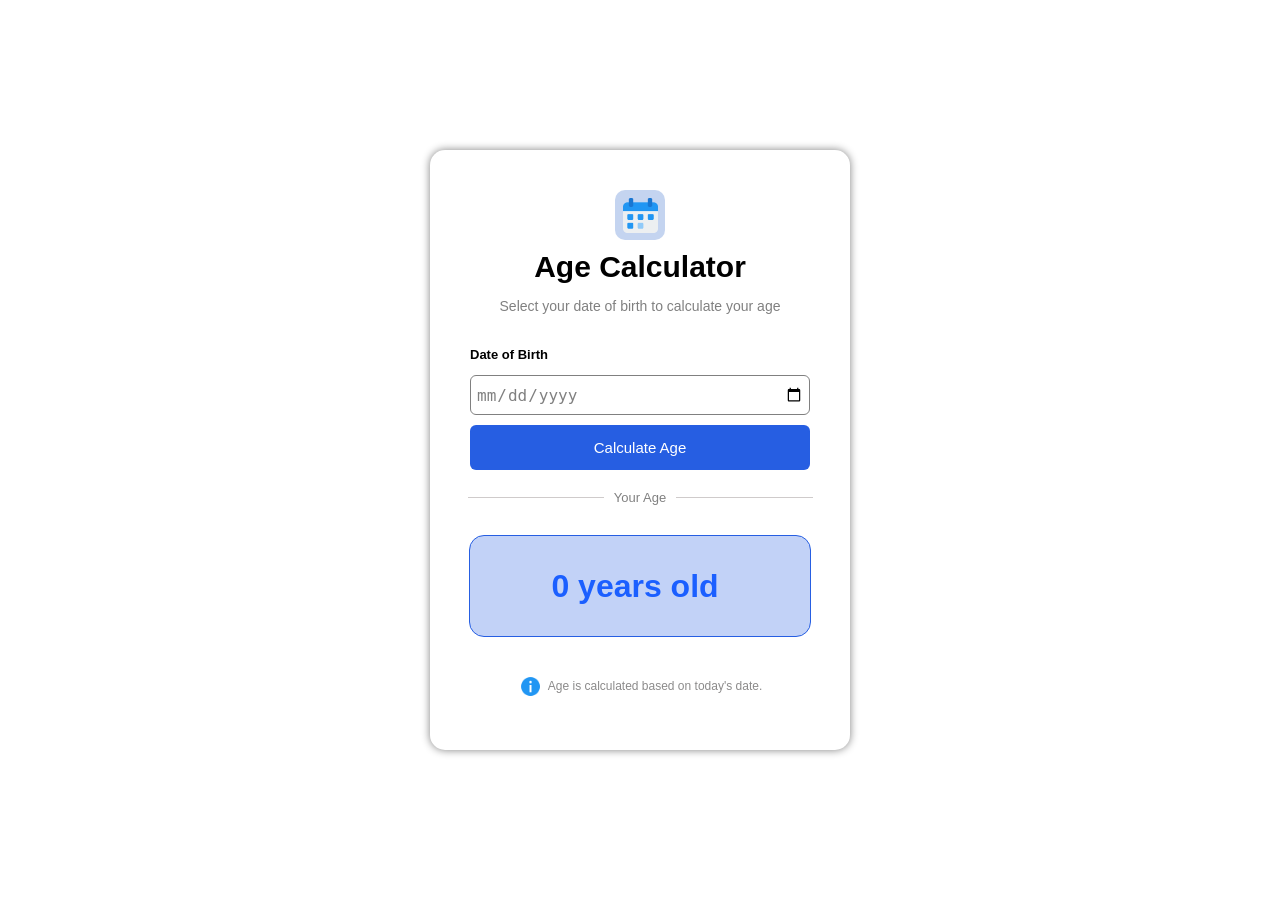
<file: Age_Calculator/index.html>
<html lang="en">
<head>

    <meta charset="UTF-8">
    <meta name="viewport" content="width=device-width, initial-scale=1.0">
    <title>Age Calculator</title>
    <link rel="icon" type="image/png" href="calen.png">
    <link rel="stylesheet" href="design.css">


</head>
<body>

    <div class="frame">
        <div class="icon_container">
            <img src="calen.png" alt="icon" class="icon">
        </div>
        <p class="title">Age Calculator</p>
        <p class="description">Select your date of birth to calculate your age</p>  
        
        <div class="date_title">
            <p>Date of Birth</p>
        </div>
        <input type="date" id="date" name="date" >
        
        <button id="button" class="button">Calculate Age</button>

        <div class="line-text">
            <span>Your Age</span>
        </div>

        <div class="age_container">
            <h1 id="age" class="age">0 years old</h1>
        </div>
        
        <div class="info_container">
            <img src="info.png" alt="icon" class="info_ico">
            <p class="info">Age is calculated based on today's date.</p>
        </div>

    </div>

    <script src="script.js"></script>


</body>
</html>
</file>
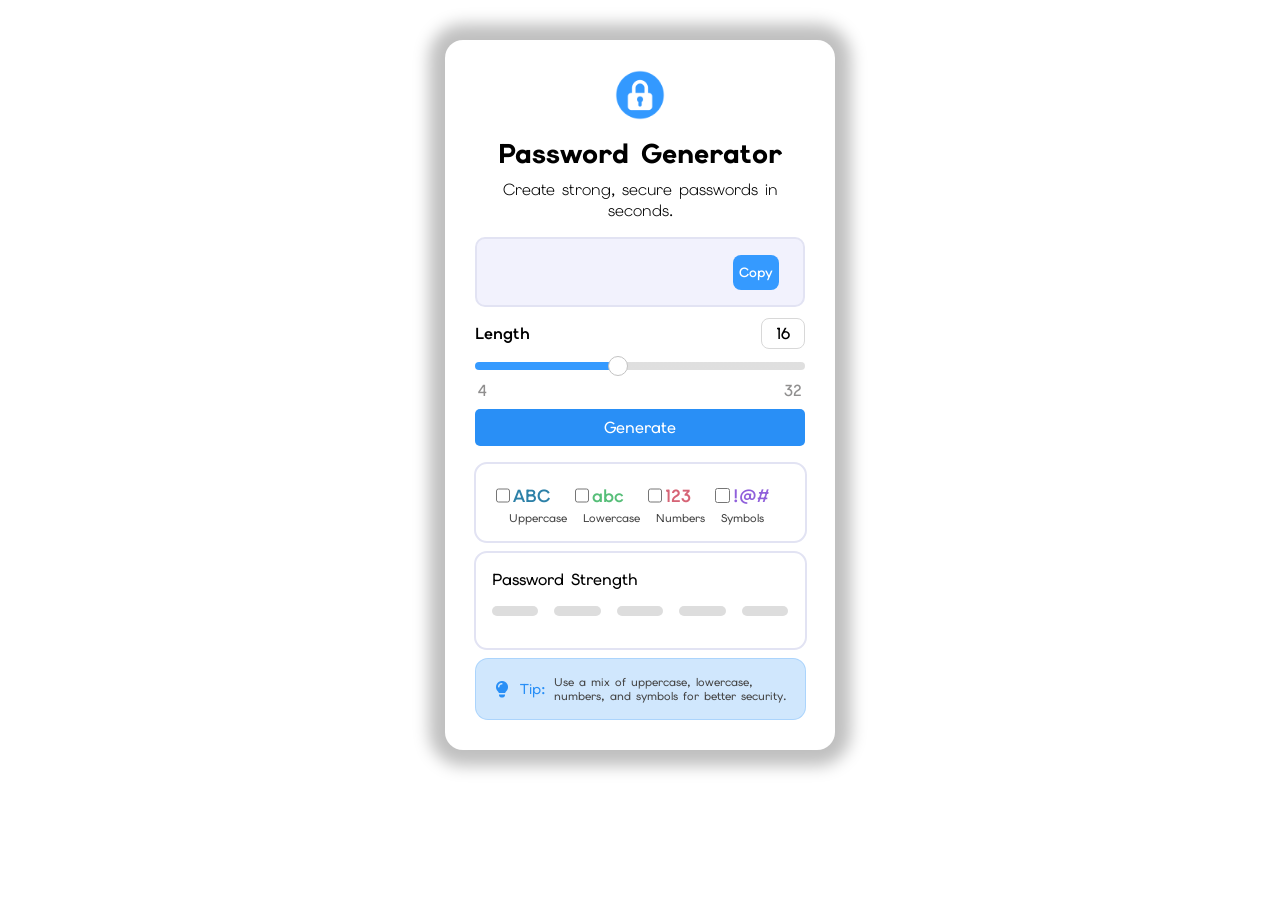
<file: Password_Generator/index.html>
<html lang="en">
<head>
    <meta charset="UTF-8">
    <meta name="viewport" content="width=device-width, initial-scale=1.0">
    
    <title>Password Generator</title>

    <link rel="stylesheet" href="design.css">

</head>
<body> 

    <div class="mainFrame">

        <img class="lockPic" src="img/lock.png" alt="lock">
        <p class="title">Password Generator</p>
        <p class="description">Create strong, secure passwords in seconds.</p>
        
        <div class="passwordFrame">
            
            <p id="passwordText" class="password"></p>
            <button id="copyButt" class="copyButton">Copy</button>

        </div>

        <div class="lengthFrame">

            <p class="lengthText">Length</p>
            <div class="valueFrame">
                <p id="value" class="lengthValue"></p>
            </div>
            

        </div>

        <input
            id="slider"
            type="range"
            class="slider"
            min="4"
            max="32"
            value="16">

        <div class="numFrame">

            <p class="numText">4</p>
            <p class="numText">32</p>

        </div>

        <button id="button" class="generateButton">Generate</button>


        <div class="checkboxMain">

            <div class="checkboxContainer">

                <input type="checkbox" id="uppercase">
                <label style="color: #2d81a8;" for="uppercase">ABC</label>

                <input type="checkbox" id="lowercase">
                <label style="color: #56be78;" for="lowercase">abc</label>

                <input type="checkbox" id="numbers">
                <label style="color: #d66476;" for="numbers">123</label>

                <input type="checkbox" id="symbols">
                <label style="color: #9060db;" for="symbols">!@#</label>


            </div>

            <div class="checkboxDescContainer">

                <label for="uppercase">Uppercase</label>
                <label for="lowercase">Lowercase</label>
                <label for="numbers">Numbers</label>
                <label for="symbols">Symbols</label>


            </div>



        </div>
        
        <div class="strengthMain">

            <div class="strengthContainer">
                <p>Password Strength</p>
                <p id="strengthText"></p>
            </div>

            <div class="strength-bars">
                <div class="bar"></div>
                <div class="bar"></div>
                <div class="bar"></div>
                <div class="bar"></div>
                <div class="bar"></div>
            </div>

            <div class="strengthDescription">

                <span id="strengthDescription"></span>

            </div>
            
        </div>

        <div class="tipMain">

            <img class="lightbulb" src="img/lightbulb.png" alt="lightbulb">
            <span class="tip">Tip:</span> 
            <span class="tipDesc">Use a mix of uppercase, lowercase, numbers, and symbols for better security.</span>

        </div>


        




        


    </div>

    <script src="script.js"></script>
    
</body>
</html>
</file>
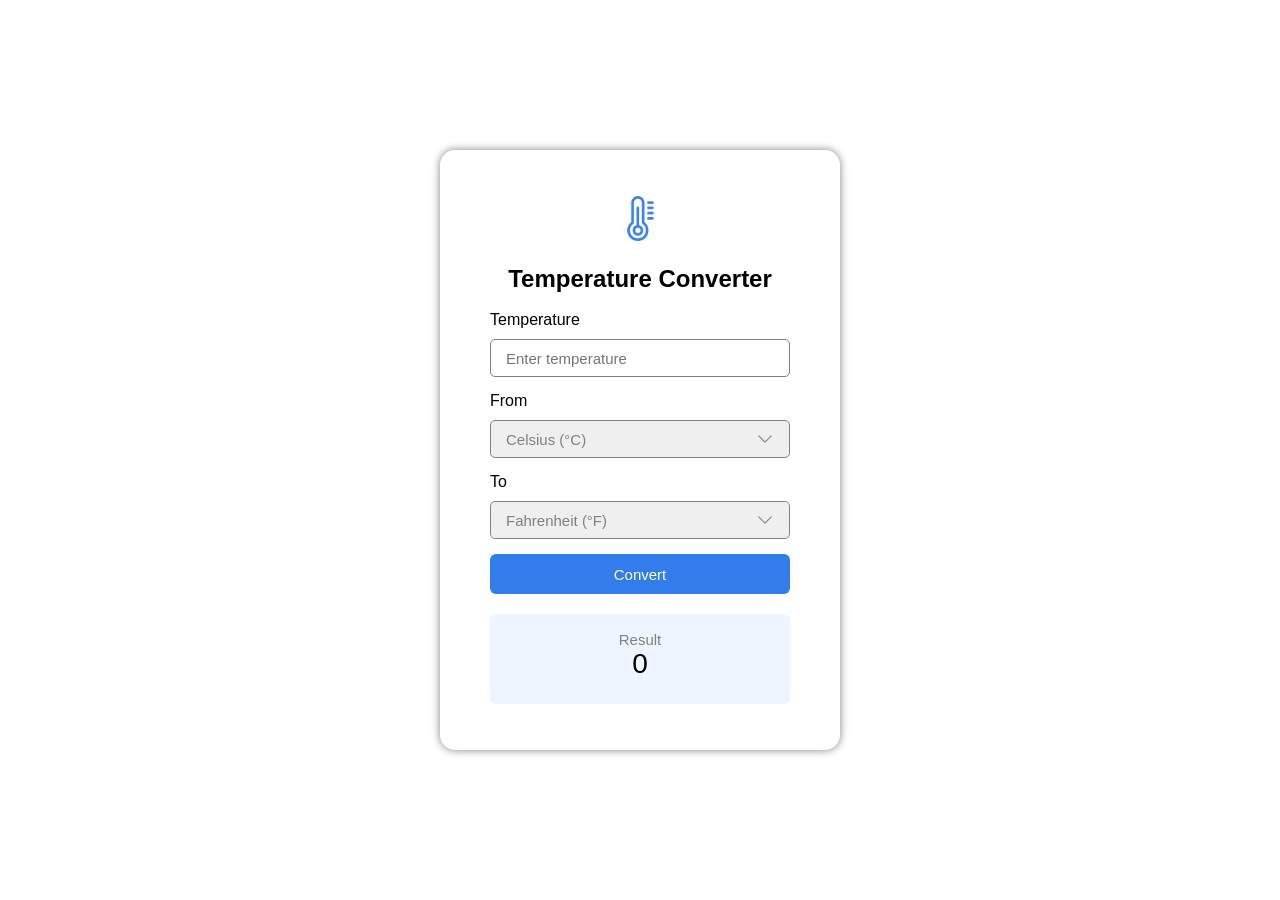
<file: Temperature_Converter/index.html>
<html lang="en">
<head>
    <meta charset="UTF-8">
    <meta name="viewport" content="width=device-width, initial-scale=1.0">
    <title>Temperature Converter</title>

    <link rel="stylesheet" href="design.css">

</head>

<body>

    <div class="mainFrame">

        <img class="icon" src="thermometer.png" alt="Icon">
        <p class="title">Temperature Converter</p>

        <p class="text">Temperature</p>
        <input id="current" class="input_temp" type="number" placeholder="Enter temperature">

        <p class="text">From</p>
        <select class="select" name="" id="prevTemp">
            <option value="c">Celsius (°C)</option>
            <option value="f">Fahrenheit (°F)</option>
            <option value="k">Kelvin (K)</option>
        </select>

        <p class="text">To</p>
        <select class="select" name="" id="afterTemp">
            <option value="f">Fahrenheit (°F)</option>
            <option value="c">Celsius (°C)</option>
            <option value="k">Kelvin (K)</option>
        </select>
        
        <button class="butt" id="button" type="submit">Convert</button>

        <div class="result_container">

            <p class="result_text">Result</p>
            <p id="result" class="result_value">0</p>

        </div>

    </div>

    <script src="script.js"></script>

</body>
</html>
</file>
<file: Age_Calculator/design.css>
body{

    display: flex;
    justify-content: center;
    align-items: center;

}
.frame{
    display: flex;
    flex-direction: column;
    align-items: center;
    

    background-color: white;
    box-shadow: 0px 0px 9px gray;
    border-radius: 15px;

    width: 420px;
    height: 600px;

    font-family: Arial, Helvetica, sans-serif;

}


.icon_container{
    display: flex;
    align-items: center;
    justify-content: center;
    background-color: #c4d4f0;
    border-radius: 10px;
    width: 50px;
    height: 50px;
    margin-top: 40px;


}

.icon{

    width: 35px;
    height: 35px;
    
    
}

.title{

    
    margin-top: 10px;
    margin-bottom: 0px;
    font-size: 30px;
    font-weight: 550;

}

.description{

    color: gray;
    margin-bottom: 20px;

    font-size: 14px;
    font-weight: 40px;

}

.date_title{

    align-self: flex-start;
    padding-left: 40px;
    font-size: 13px;
    font-weight:bold;

}

input[type="date"]{
    
    border: 1px solid gray;
    color: gray;
    margin-top: 0px;
    padding: 5px;
    font-size: 16px;
    width: 340px;
    height: 40px;
    border-radius: 6px;

}

input[type="date"]:hover{

    border: 1px solid rgb(0, 0, 0);

}

.button{

    font-size: 15px;
    color: white;
    background-color: #265ee2;
    border: #265ee2;

    margin-top: 10px;
    width: 340px;
    height: 45px;
    border-radius: 6px;

}

.button:hover{

    background-color: #1b50ce;
    cursor: pointer;

}

.button:active{

    background-color: #1748bb;
    cursor: pointer;
    transform: scale(0.98);

}

.line-text {
    font-size: 13px;
    color: gray;
    display: flex;
    align-items: center;
    gap: 10px;
    width: 345px;
    margin-top: 20px;
    font-weight: lighter;
    
}

.line-text::before,
.line-text::after {
    content: "";
    flex: 1;
    height: 0.5px;
    background-color: rgb(207, 203, 203);
}

.age_container{

    background-color: #265ee247;
    width: 340px;
    height: 100px;
    display: flex;
    justify-content: center;
    align-items: center;
    margin-top: 30px;
    border-radius: 15px;
    border: 1px solid #265ee2;
    margin-bottom: 30px
}

.age{

    color: #1b5fff;
    margin-right: 10px;
}

.info_container{

    display: flex;
    justify-content: center;
    align-items: center;
    gap: 5px;



}

.info_ico{

    width: 25px;
    height: 25px;

}

.info{

    
    color: rgb(140, 139, 139);
    font-size: 12px;
    font-weight: lighter;

}
</file>
<file: Password_Generator/design.css>
@font-face {
    font-family: "ElmsSans";
    src: url("font/ElmsSans-VariableFont_wght.ttf") format("truetype");
}

body {

    display: flex;
    justify-content: center;
    flex-direction: column;
    align-items: center;
    padding: 2rem;

}

.mainFrame{

    display: flex;
    flex-direction: column;
    align-items: center;
    padding: 30px 30px;

    width: 90%;
    max-width: 330px;
    min-width: 300px;
    height: auto;

    background: #FFFFFF;
    box-shadow: 0px 0px 16px 16px rgba(0, 0, 0, 0.25);
    border-radius: 18px;
    overflow: hidden;
    

}

.lockPic{

    width: 50px;
    margin-bottom: 1rem;

}

.title{

    font-family: ElmsSans;
    font-style: normal;
    font-weight: 800;
    font-size: 1.7rem;
    text-align: center;
    margin: 0%;
    margin-bottom: 0.5rem;
    color: #000000;
    
}

.description{

    font-family: ElmsSans;
    font-style: normal;
    font-weight: 300;
    font-size: 1rem;
    text-align: center;
    margin: 0%;
    margin-bottom: 1rem;
    color: #000000;

}

.passwordFrame{

    box-sizing: border-box;
    display: grid;
    flex-direction: row;
    grid-template-columns: 1fr auto 1fr;
    justify-content: flex-end;
    align-items: center;
    padding-right: 1.5rem;
    gap: 1rem;

    width: 100%;
    height: 70px;

    background: #F2F2FD;
    border: 2px solid #E2E3F3;
    border-radius: 10px;
    overflow: hidden;
}

.password{

    grid-column: 2;
    justify-self: center;
    font-family: ElmsSans;
    font-style: normal;
    font-weight: 600;
    
    display: flex;
    align-items: center;
    text-align: center;

    color: #000000

}


.copyButton{
    grid-column: 3;
    justify-self: end;
    height: 35px;
    width: auto;
    font-family: ElmsSans;
    font-weight: 600;
    background: #359aff;
    color: white;
    border: none;
    border-radius: 8px;
    cursor: pointer;
    

}

.copyButton:hover{

    background: #2e84da;
    box-shadow: 0 8px 18px rgba(149, 149, 149, 0.35);
    transform: translateY(-1px);

}

.copyButton:active{

    background: #2366a9;
    transform: translateY(1px);
    box-shadow: 0 3px 8px rgba(119, 119, 119, 0.35);

}


.lengthFrame{

    display: flex;
    flex-direction: row;
    justify-content: center;
    align-items: center;
    padding: 0%;
    gap: 70%;

    width: 100%;

    background: #FFFFFF;

}

.lengthText{

    font-family: ElmsSans;
    font-weight: 650;
    

}

.valueFrame{

    display: flex;
    justify-content: center;
    align-items: center;
    width: 50px;
    height: 20px;
    padding: 0.3rem;
    border: 1px solid #d8d8d8;
    border-radius: 8px;

}

.lengthValue{

    font-family: ElmsSans;
    font-weight: 550;
    margin: 0%;
    
    
}

.slider{

    appearance: none;
    -webkit-appearance: none;
    width: 100%;
    height: 8px;
    border-radius: 999px;
    outline: none;
    cursor: pointer;

}

.slider::-webkit-slider-thumb {
    appearance: none;
    -webkit-appearance: none;

    width: 20px;
    height: 20px;

    border: 1px solid rgb(195, 195, 195);
    border-radius: 50%;
    background: #ffffff;

    cursor: pointer;
}

.numFrame{

    display: flex;
    justify-content: center;
    align-items: center;
    flex-direction: row;
    gap: 90%;
    margin-top: 0.5rem;
    margin-bottom: 0.5rem;
    width: 100%;
    background: #FFFFFF;

}

.numText{

    font-family: ElmsSans;
    font-weight: 550;
    margin: 0%;
    color: #616060b3;
}

.generateButton{

    margin-bottom: 1rem;
    padding: 0.5rem;
    width: 100%;
    border: none;
    border-radius: 5px;
    font-family: ElmsSans;
    background-color: #298ff6;
    color: white;
    font-weight: 520;
    font-size: 1rem;

}

.generateButton:hover{

    background-color: #2683e1;
    box-shadow: 0 8px 18px rgba(0,0,0,0.35);
    transform: translateY(-2px);

}

.generateButton:active{

    background-color: #2073c5;
    box-shadow: 0 3px 8px rgba(0,0,0,0.25);
    transform: translateY(1px);

}

.checkboxMain{

    display: flex;
    flex-direction: column;
    border: 2px solid #E2E3F3;
    border-radius: 13px;
    padding: 1rem;
    width: 90%;
    


}

.checkboxContainer{

    display: flex;
    flex-direction: row;
    justify-content: space-between;
    align-items: center;
    


}

.checkboxContainer input[type="checkbox"]{
    width: 25px;
    height: 25px;
    cursor: pointer;
    accent-color: #298ff6;


}

.checkboxContainer label{

    font-family: ElmsSans;
    font-size: 1.1rem;
    font-weight: 650;
    margin-right: 20px;

}

.checkboxDescContainer{

    display: flex;
    flex-direction: row;
    justify-content: center;
    align-items: center;
    margin-right: 0.5rem;
    gap: 1rem;
    font-family: ElmsSans;
    color: #454545fd;
    font-weight: 520;
    font-size: 0.7rem;
    
    
}

.strengthMain{

    display: flex;
    flex-direction: column;
    justify-content: center;
    margin-left: 0.5rem;
    margin-right: 0.5rem;
    margin-top: 0.5rem;
    width: 90%;
    border: 2px solid #E2E3F3;
    border-radius: 13px;
    padding: 1rem;

}

.strengthContainer{

    display: flex;
    flex-direction: row;
    justify-content: space-between;
    align-items: center;
    width: 100%;
    font-family: ElmsSans;
    font-weight: 520;
    font-size: 1rem;
    
}

.strengthContainer p{

    margin-top: 0%;

}

.strength-bars{
    display: flex;
    flex-direction: row;
    justify-content: space-between;
    align-items: center;
    width: 100%;
    gap: 1rem;
    margin-bottom: 1rem;
    
}

.bar{
    
    width: 100px;
    height:10px;
    background-color:#ddd;
    border-radius:20px;
}

.bar.default {
    background-color: #ddd;
}

.bar.weak {
    background-color: #ff3b30;
}

.bar.medium {
    background-color: #ff9500;
}

.bar.strong {
    background-color: #ffd60a;
}

.bar.veryStrong {
    background-color: #32d74b;
}

.bar.max {
    background-color: #00ff99;
}

.strengthDescription{

    display: flex;
    flex-direction: row;
    justify-content: space-between;
    align-items: center;
    width: 100%;
    font-family: ElmsSans;
    font-weight: 520;
    font-size: 0.9rem;
    color: #454545fd;

}

.tipMain{

    display: flex;
    flex-direction: row;
    justify-content: center;
    align-items: center;
    gap: 0.5rem;
    border: 1px solid #2990f637;
    background-color: #2990f637;
    border-radius: 13px;
    padding: 1rem;
    width: 90%;
    margin-top: 0.5rem;
    
}

.lightbulb{

    height: 20px;
    width: 20px;

}

.tip{

    font-family: ElmsSans;
    font-weight: 520;
    font-size: 0.9rem;
    color: #298ff6ff;

}


.tipDesc{

    font-family: ElmsSans;
    font-weight: 520;
    font-size: 0.7rem;
    color: #454545fd;

}
</file>
<file: Temperature_Converter/design.css>
body {

    display: flex;
    justify-content: center;
    align-items: center;
    

}

.mainFrame{

    display: flex;
    justify-content: center;
    align-items: center;
    flex-direction: column;
    

    width: 400px;
    height: 600px;
    border-radius: 15px;
    background-color: white;
    box-shadow: 0px 0px 9px gray;

    font-family: 'Segoe UI', Tahoma, Geneva, Verdana, sans-serif;

}

.icon {

    width: 45px;
    height: 45px;
    
}

.title {

    font-size: 24px;
    font-weight: 550;
    margin-bottom: 18px;
    

}

.text {

    align-self: flex-start;
    margin-top: 0px;
    padding-left: 50px;
    font-size: 16px;
    margin-bottom: 10px;
    
}

.input_temp {

    width: 300px;
    height: 38px;

    border: 1px solid gray;
    color: gray;
    border-radius: 5px;

    padding: 5px;
    padding-left: 15px;
    font-size: 15px;
    margin-bottom: 15px;

}

.select {

    width: 300px;
    height: 38px;

    border: 1px solid grey;
    color: gray;
    border-radius: 5px;
    margin-bottom: 15px;

    padding: 5px;
    padding-left: 15px;
    font-size: 15px;

    -webkit-appearance: none;
    -moz-appearance: none;
    appearance: none;

    background-image: url("dropdown.png");
    background-repeat: no-repeat;
    
    background-position: right 16px center; 
    background-size: 16px;

}

.butt{

    width: 300px;
    height: 40px;

    font-size: 15px;
    background-color: #327deb;
    color: white;
    border: #327deb;
    border-radius: 6px;
    margin-bottom: 20px;

}

.butt:hover{

    background-color: #2966c3;
    cursor: pointer;

}

.butt:active{

    background-color: #235aac;
    cursor: pointer;
    transform: scale(0.98);

}

.result_container {

    display: flex;
    justify-content: center;
    align-items: center;
    flex-direction: column;

    height: 90px;
    width: 300px;
    border-radius: 6px;
    background-color: #689ef01b;

}

.result_text {

    color: grey;
    font-size: 15px;
    margin-top: 20px;
    margin-bottom: 0px;
    

}

.result_value {

    color: black;
    font-size: 28px;
    font-weight: 100px;
    margin-top: 0px;

}
</file>
